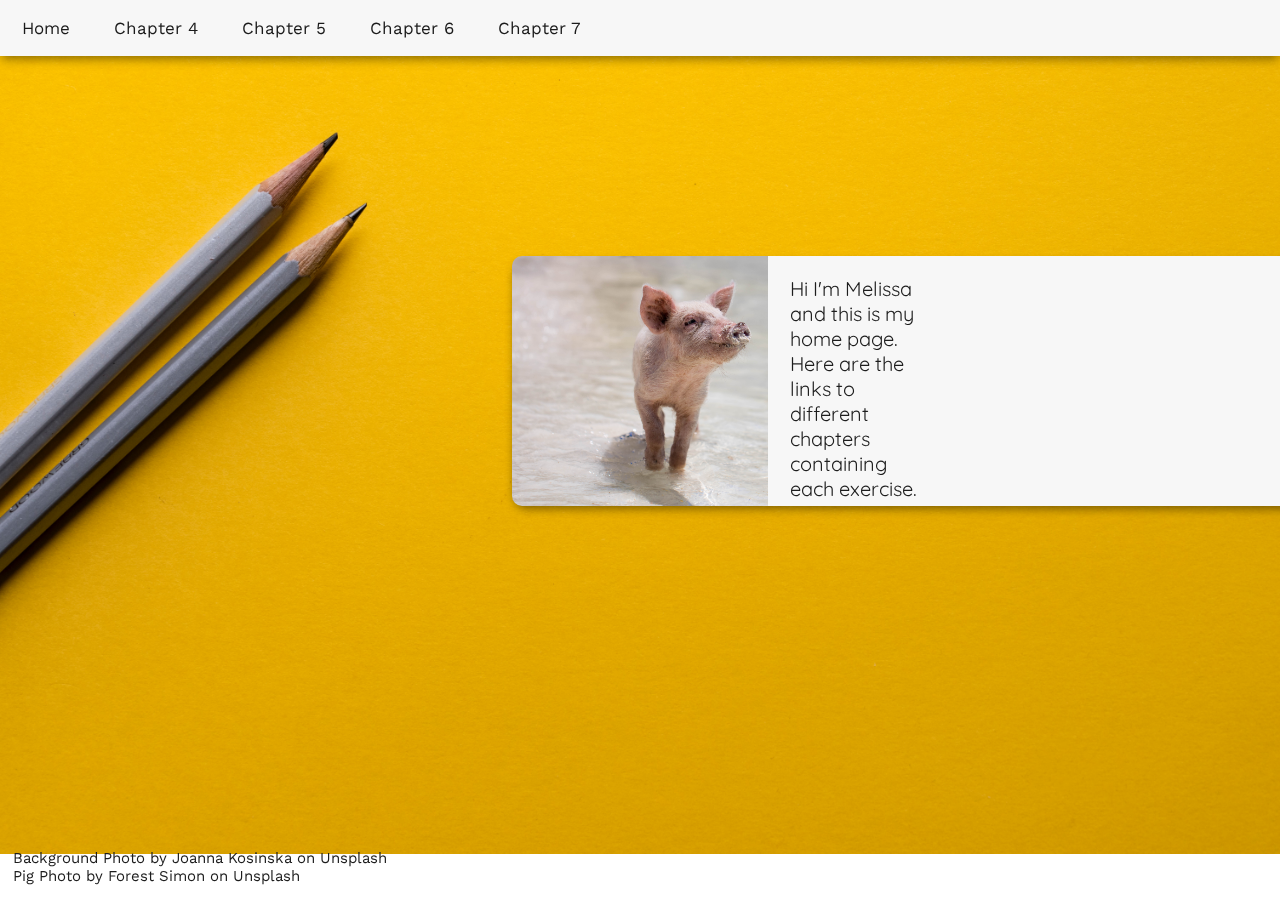
<file: index.html>
<!doctype html>
<html>

    <head>

        <meta charset="UTF-8">
        <meta name="viewport" content="width=device-width, initial-scale=1">

        <link rel="stylesheet" href="styles.css">

        <link href="https://fonts.googleapis.com/css?family=Work+Sans&display=swap" rel="stylesheet">
        <link href="https://fonts.googleapis.com/css?family=Quicksand:300,500" rel="stylesheet">
        <link href="https://fonts.googleapis.com/css?family=Dosis&display=swap" rel="stylesheet">
        <link href="https://fonts.googleapis.com/css?family=Quicksand&display=swap" rel="stylesheet">

        <title>home</title>

    </head>

    <body>

        <ul>
            <li><a class="active"a href="index.html">Home</a></li>
            <li><a href="ch4/index.html">Chapter 4</a></li>
            <li><a href="ch5/index.html">Chapter 5</a></li>
            <li><a href="ch6/index.html">Chapter 6</a></li>
            <li><a href="ch7/index.html">Chapter 7</a></li>
        </ul>
        
        <div class="square2">
            <text1>
                <P>
                    Hi I'm Melissa and this is my home page. Here are the links to different chapters containing each exercise.
                </P>
            </text1>
        </div>

        </div>

        <div class="square">
            <img src="images/forest-simon-ZKbve9f7Mp4-unsplash.jpg" alt="Pig" class="image2">
        </div>

        <img src="images/joanna-kosinska-1_CMoFsPfso-unsplash.jpg" alt="Yellow" class="image1">

        <text2>
            <p>
                Background Photo by Joanna Kosinska on Unsplash <br>
                Pig Photo by Forest Simon on Unsplash
            </P>
        </text2>

    </body>

</html>
</file>
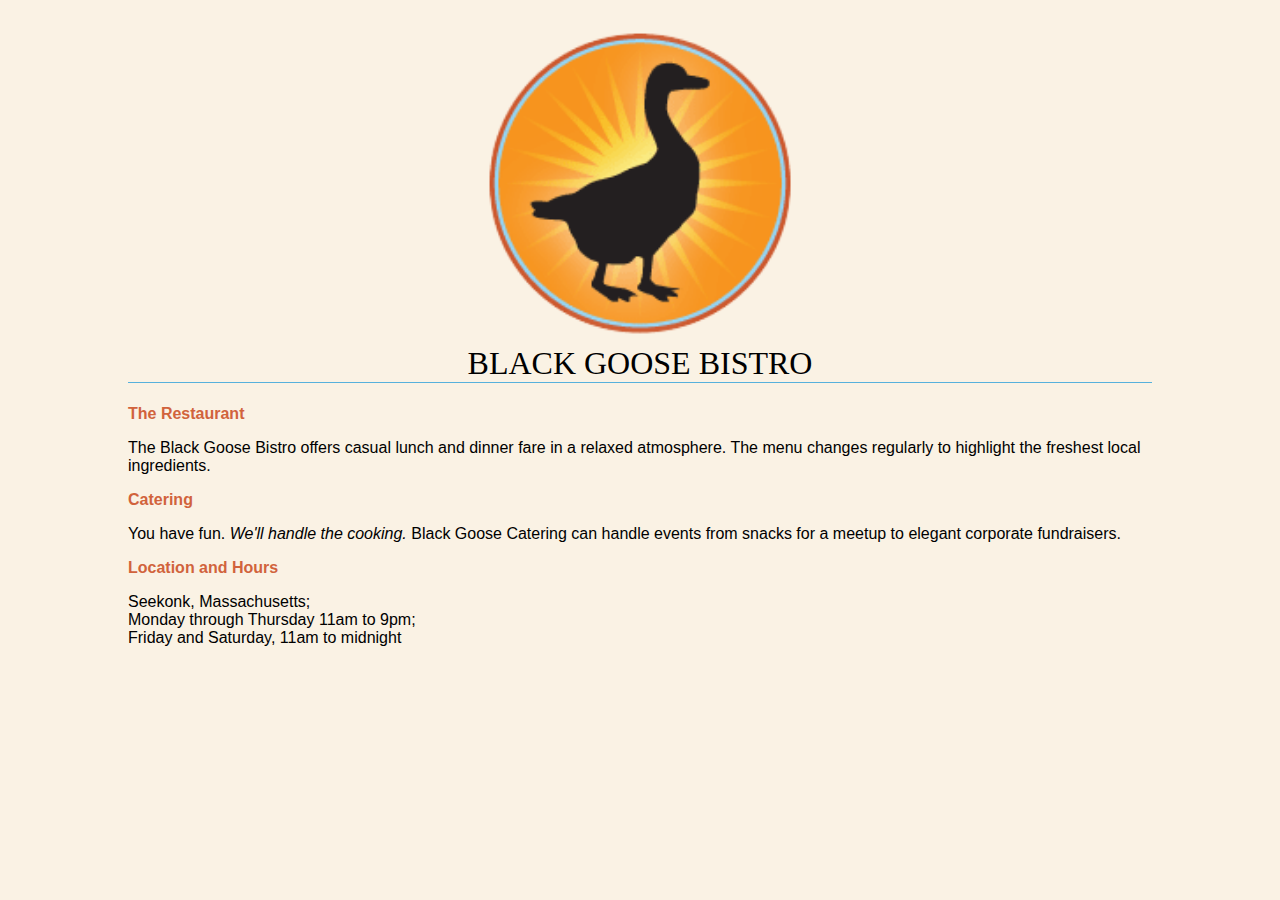
<file: ch4/index.html>
<!DOCTYPE html>
<html lang="en">
<head>
    <meta charset="UTF-8">
    <meta name="viewport" content="width=device-width, initial-scale=1.0">
    <meta http-equiv="X-UA-Compatible" content="ie=edge">
    <title>Black Goose Bistro</title>
</head>

<body>

        <h1><img src="blackgoose copy.png" alt="logo"><br>Black Goose Bistro</h1>
        
        <h2>The Restaurant</h2>
        <p>The Black Goose Bistro offers casual lunch and dinner fare in a relaxed atmosphere. The menu changes regularly to highlight the freshest local ingredients.</p>
        
        <h2>Catering</h2>
        <p>You have fun. <em>We'll handle the cooking.</em> Black Goose Catering can handle events from snacks for a meetup to elegant corporate fundraisers.</p>
        
        <h2>Location and Hours</h2>
        <p>Seekonk, Massachusetts;<br>
        Monday through Thursday 11am to 9pm; <br>Friday and Saturday, 11am to midnight</p>
        
</body>


<style>

        body {
          background-color: #faf2e4;
          margin: 0 10%;
          font-family: sans-serif;
          }
        
        h1 {
          text-align: center;
          font-family: serif;
          font-weight: normal;
          text-transform: uppercase;
          border-bottom: 1px solid #57b1dc;
          margin-top: 30px;
        }
        
        h2 {
          color: #d1633c;
          font-size: 1em;
        }
        
        img {
            width: 30%;
        }
</style>


</html>
</file>
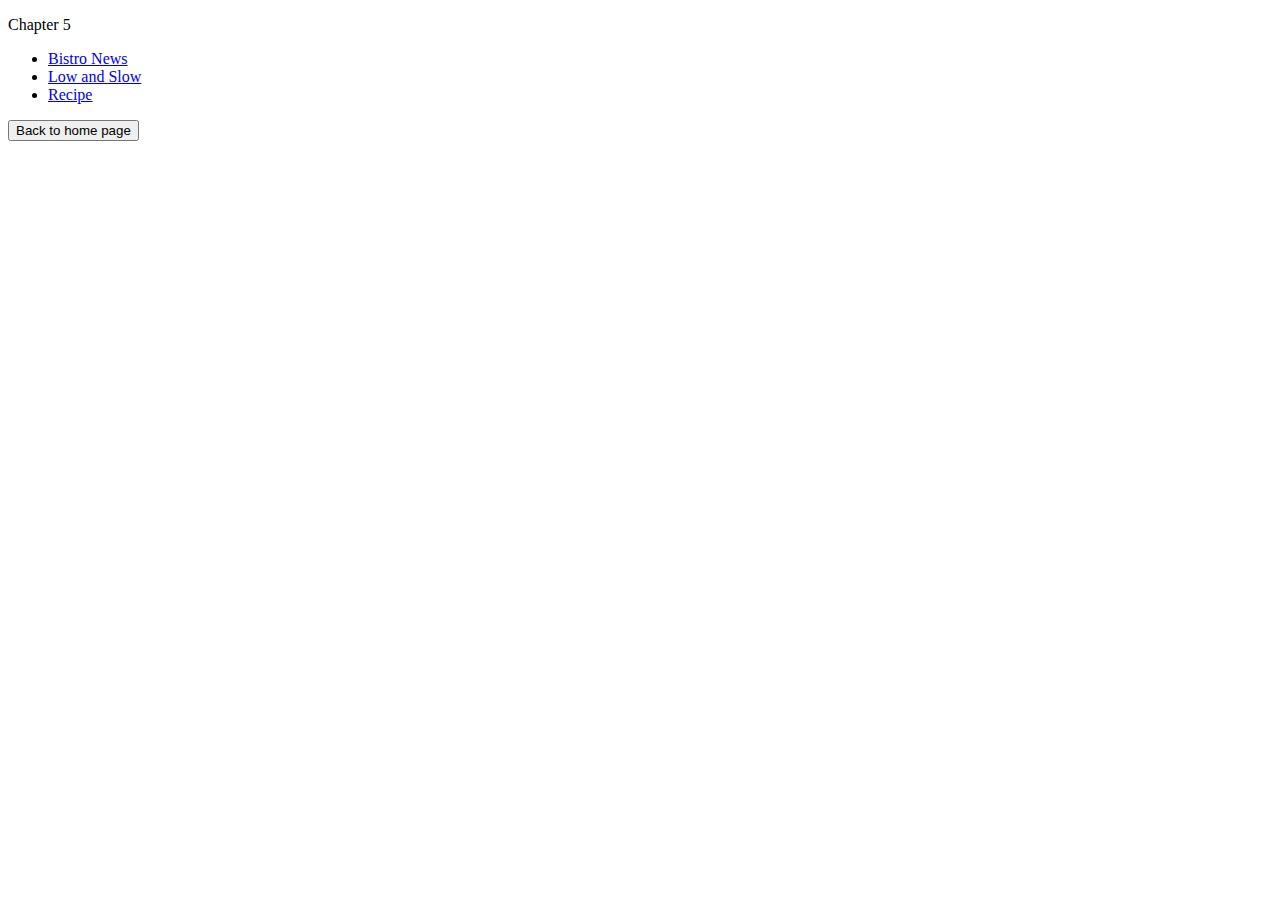
<file: ch5/index.html>
<!doctype html>
<html>

    <head>

        <meta charset="UTF-8">
        <meta name="viewport" content="width=device-width, initial-scale=1">

        <title>Chapter 5</title>

    </head> 

    <body>


        <p>Chapter 5</p>

        <ul>
            <li><a href="bistro_news.html">Bistro News</a></li>
            <li><a href="lowandslow.html">Low and Slow</a></li>
            <li><a href="recipe.html">Recipe</a></li>
        </ul>

        <button onclick="goBack()">Back to home page</button>
        <script>
            function goBack() {
                window.history.back();
                }
        </script>

    </body>

</html>
</file>
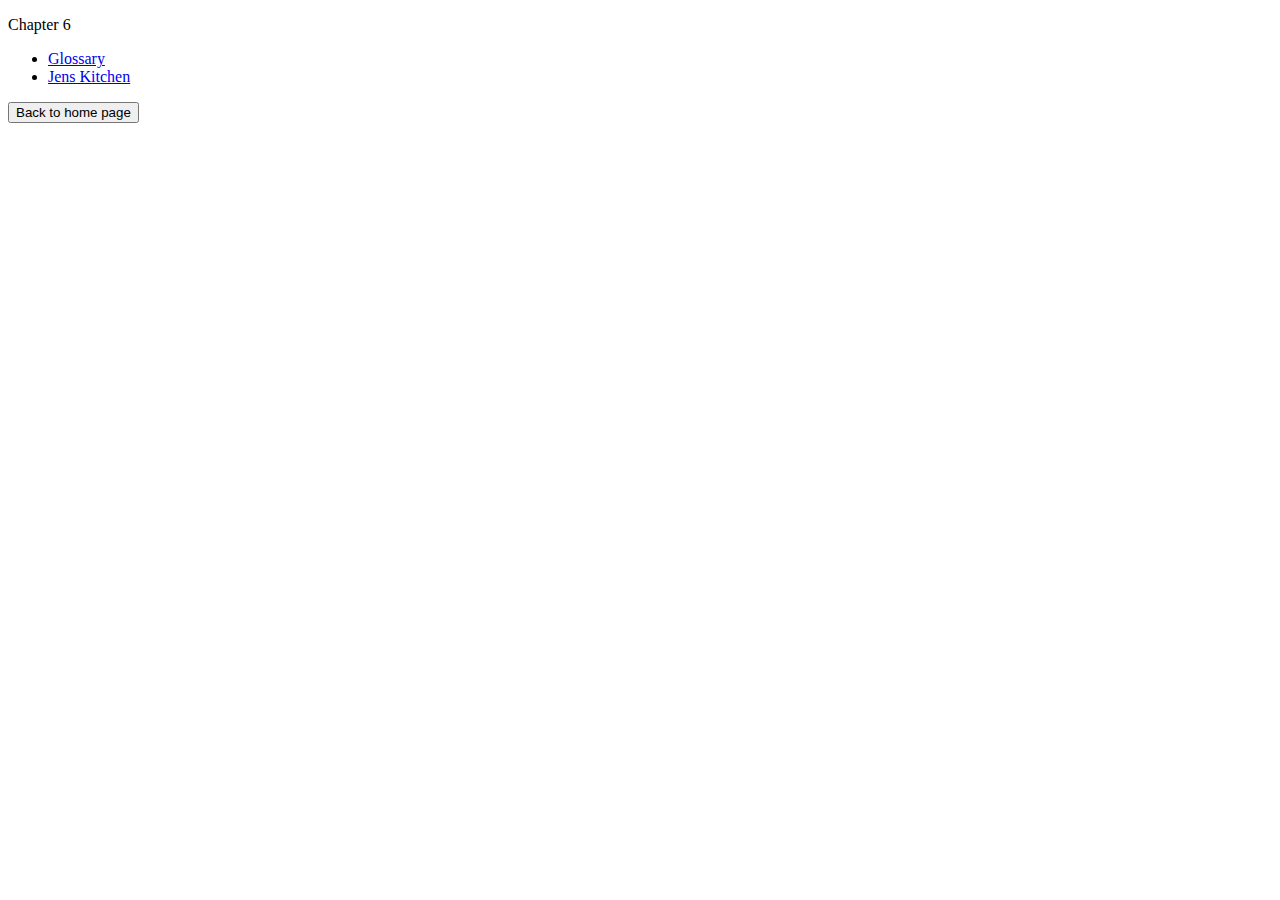
<file: ch6/index.html>
<!doctype html>
<html>

    <head>

        <meta charset="UTF-8">
        <meta name="viewport" content="width=device-width, initial-scale=1">

        <title>chapter5</title>

    </head>

    <body>


        <p>Chapter 6</p>

        <ul>
            <li><a href="glossarycopy.html">Glossary</a></li>
            <li><a href="jenskitchen/index.html">Jens Kitchen</a></li>
        </ul>

        <button onclick="goBack()">Back to home page</button>
        <script>
            function goBack() {
                window.history.back();
                }
        </script>

    </body>

</html>
</file>
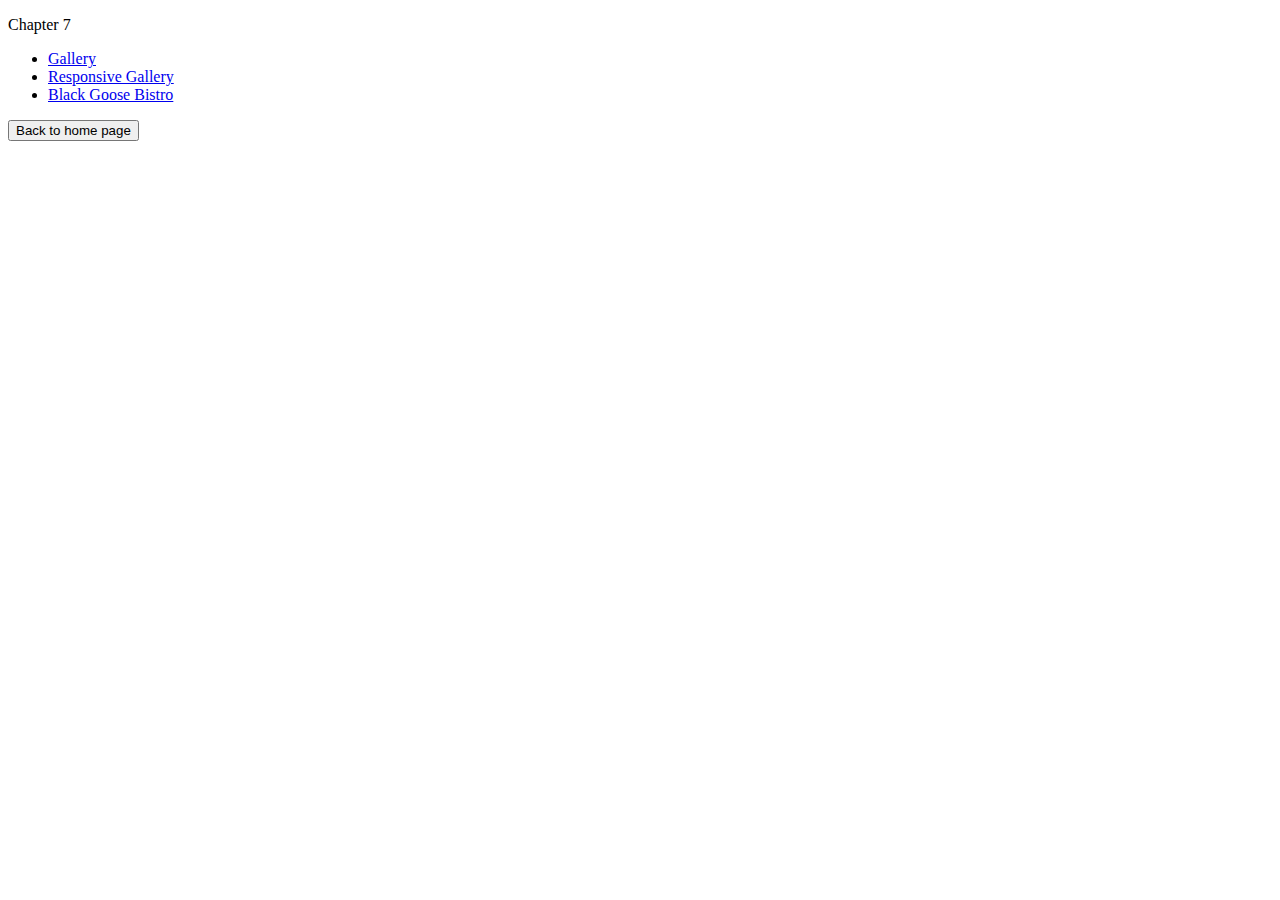
<file: ch7/index.html>
<!doctype html>
<html>

    <head>

        <meta charset="UTF-8">
        <meta name="viewport" content="width=device-width, initial-scale=1">

        <title>Chapter 7</title>

    </head>

    <body>


        <p>Chapter 7</p>

        <ul>
            <li><a href="gallery/index.html">Gallery</a></li>
            <li><a href="responsivegallerycopy/index.html">Responsive Gallery</a></li>
            <li><a href="svgcopy/blackgoosebistro.html">Black Goose Bistro</a></li>
        </ul>

        <button onclick="goBack()">Back to home page</button>
        <script>
            function goBack() {
                window.history.back();
                }
        </script>

    </body>

</html>
</file>
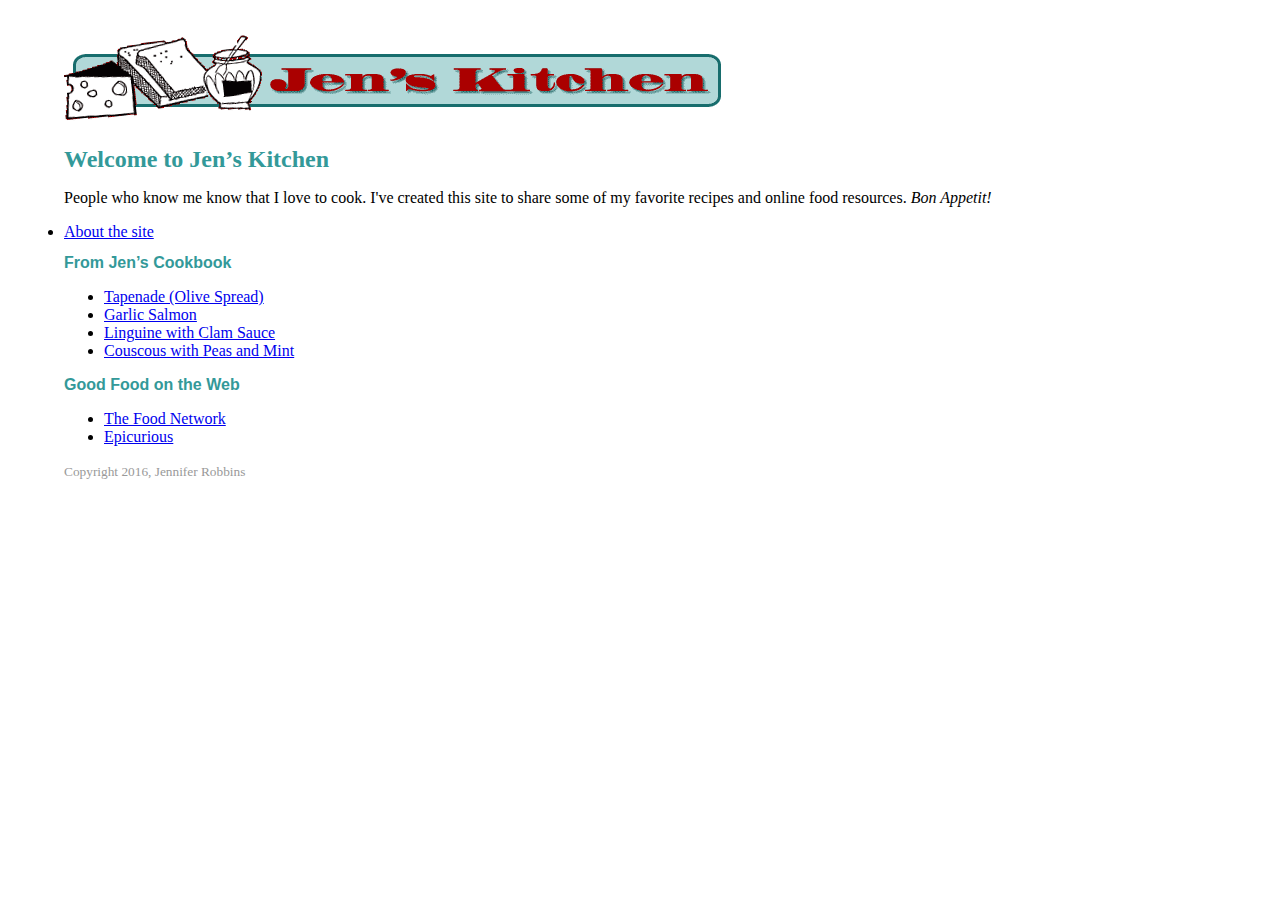
<file: ch6/jenskitchen/index.html>
<!DOCTYPE html>
<html>
<head>
<meta charset="utf-8">
<title>Jen's Kitchen</title>
<style>
body {
	margin: 2em 5%;
	font-family: Georgia, "Times New Roman", Times, serif;
}
h1, h2 {	
	color: #399;}
h1 {
	font-size: 1.5em;
}
h2 {
	font-family: Verdana, Geneva, sans-serif;
	font-size: 1em;
}
small {
	color: #999;
}
</style>

</head>

<body>
<img src="images/jenskitchen.gif" alt="Jen's Kitchen banner" width="660" height="94">

<h1>Welcome to Jen&rsquo;s Kitchen</h1>

<p>People who know me know that I love to cook. I've created this site to share some of my favorite recipes and online food resources. <i>Bon Appetit!</i> </p>

<li><a href="about.html">About the site</a></li>

<h2>From Jen&rsquo;s Cookbook</h2>
<ul>
  <li><a href="recipes/tapenade.html">Tapenade (Olive Spread)</a></li>
  <li><a href="recipes/salmon.html">Garlic Salmon</a></li>
  <li><a href="recipes/pasta/linguine.html">Linguine with Clam Sauce</a></li>
  <li><a href="recipes/pasta/couscous.html">Couscous with Peas and Mint</a></li>
</ul>

<h2>Good Food on the Web</h2>
<ul>
  <li><a href="http://www.foodnetwork.com">The Food Network</a></li>
  <li><a href="http://www.epicurious.com">Epicurious</a></li>
</ul>

<p><small>Copyright 2016, Jennifer Robbins</small></p>

</body>
</html>
</file>
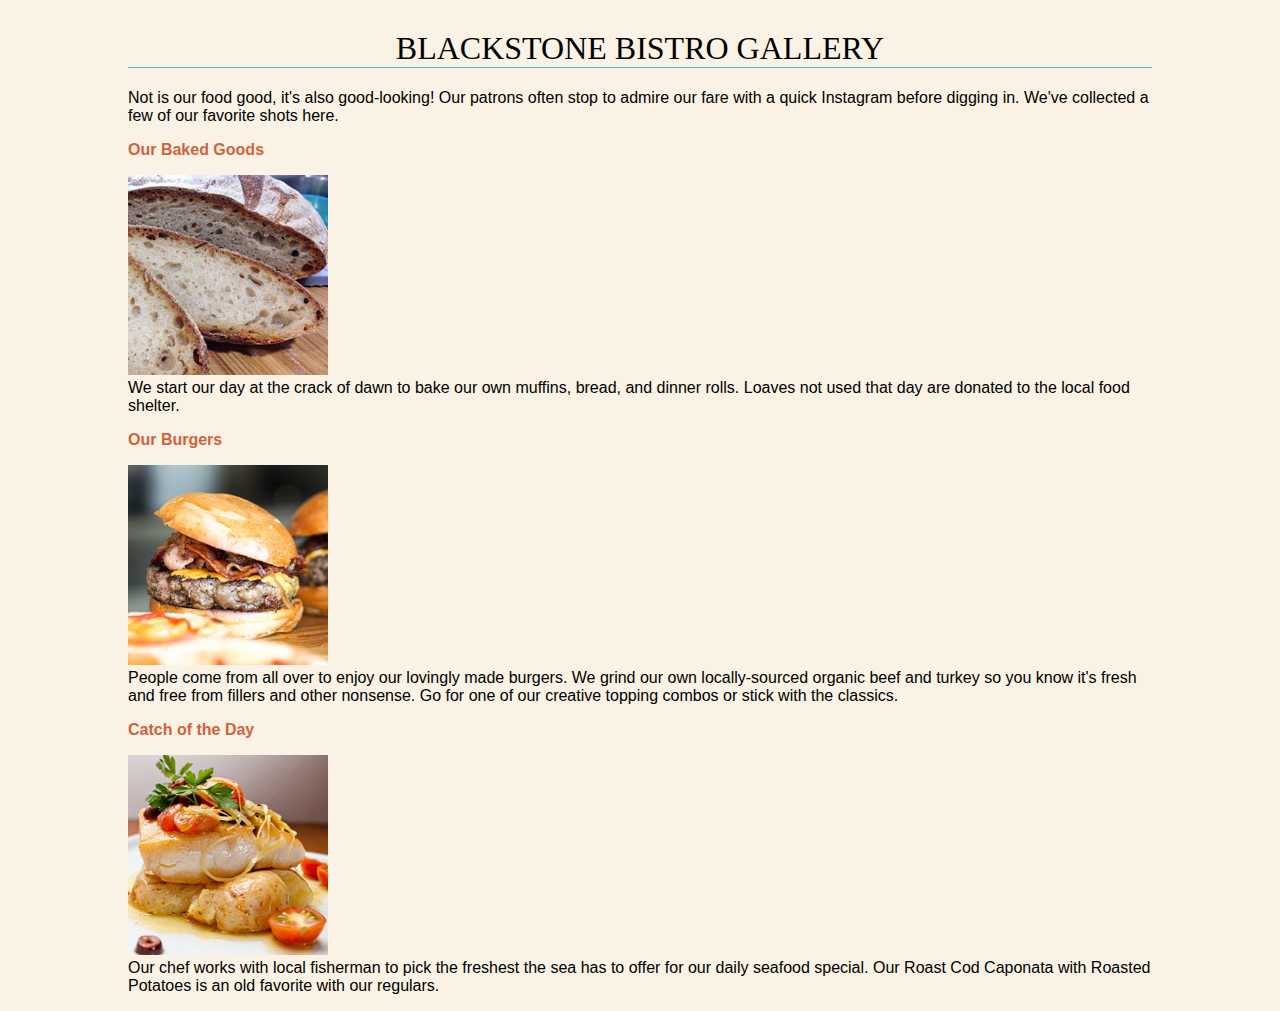
<file: ch7/gallery/index.html>
<!doctype html>
<html>
<head>
<meta charset="UTF-8">
<title>Black Goose Bistro Gallery</title>
<style>
body {
  background-color: #faf2e4;
  margin: 0 10%;
  font-family: sans-serif;
  }

h1 {
  text-align: center;
  font-family: serif;
  font-weight: normal;
  text-transform: uppercase;
  border-bottom: 1px solid #57b1dc;
  margin-top: 30px;
}

h2 {
  color: #d1633c;
  font-size: 1em;
}

</style>

</head>

<body>


    <h1>Blackstone Bistro Gallery</h1>
    <p>Not is our food good, it's also good-looking! Our patrons often stop to admire our fare with a quick Instagram before digging in. We've collected a few of our favorite shots here.</p>
    
    <h2>Our Baked Goods</h2>
    <p><a href="bread.html"><img src="thumbnails/bread-200.jpg" alt="close-up of sliced rustic bread" width="200" height="200"></a><br>
    We start our day at the crack of dawn to bake our own muffins, bread, and dinner rolls. Loaves not used that day are donated to the local food shelter. </p>
    
    <h2>Our Burgers</h2>
    <p><a href="burgers.html"><img src="thumbnails/burgers-200.jpg" alt="juicy burgers on a cutting board" width="200" height="200"></a><br>
    People come from all over to enjoy our lovingly made burgers. We grind our own locally-sourced organic beef and turkey so you know it's fresh and free from fillers and other nonsense. Go for one of our creative topping combos or stick with the classics. </p>
    
    <h2>Catch of the Day</h2>
    <p><a href="fish.html"><img src="thumbnails/fish-200.jpg" alt="baked fish with potatoes and cherry tomatoes" width="200" height="200"></a><br>
    Our chef works with local fisherman to pick the freshest the sea has to offer for our daily seafood special. Our Roast Cod Caponata with Roasted Potatoes is an old favorite with our regulars.</p>
    


</body>
</html>
</file>
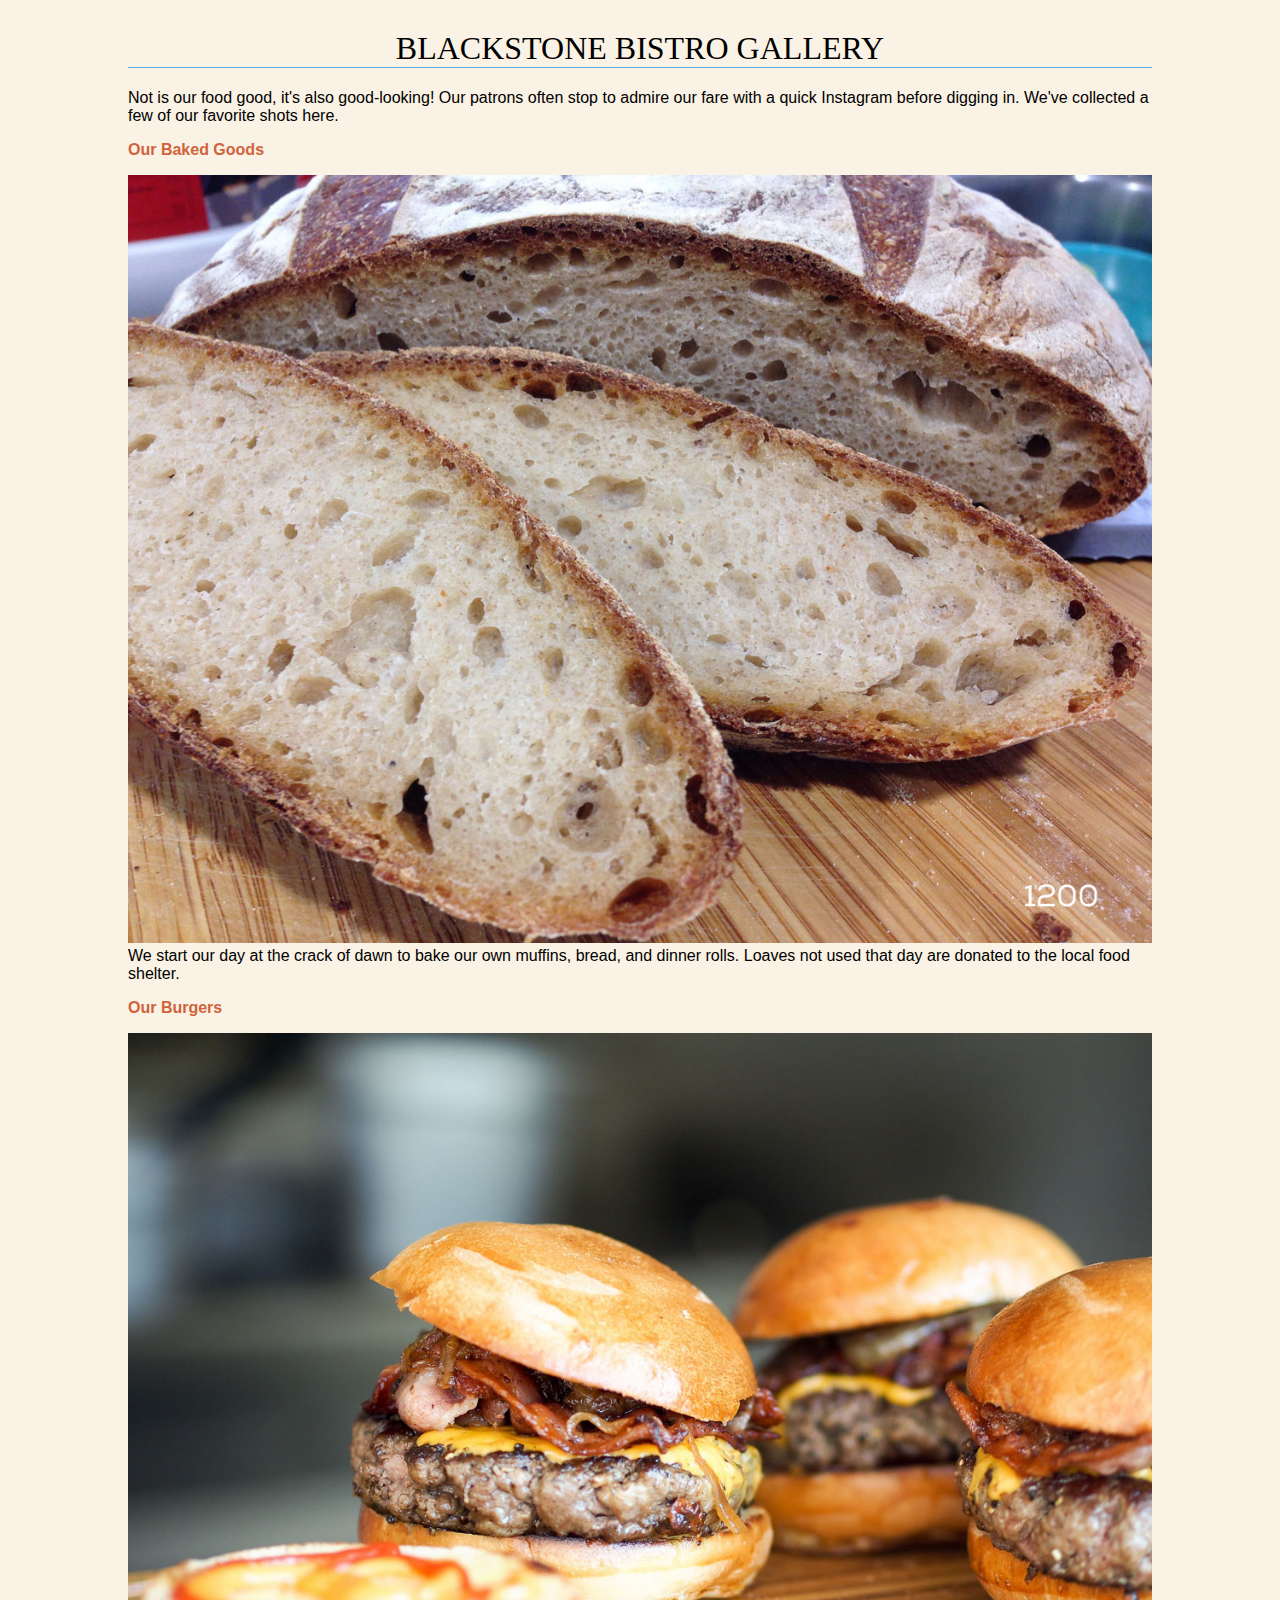
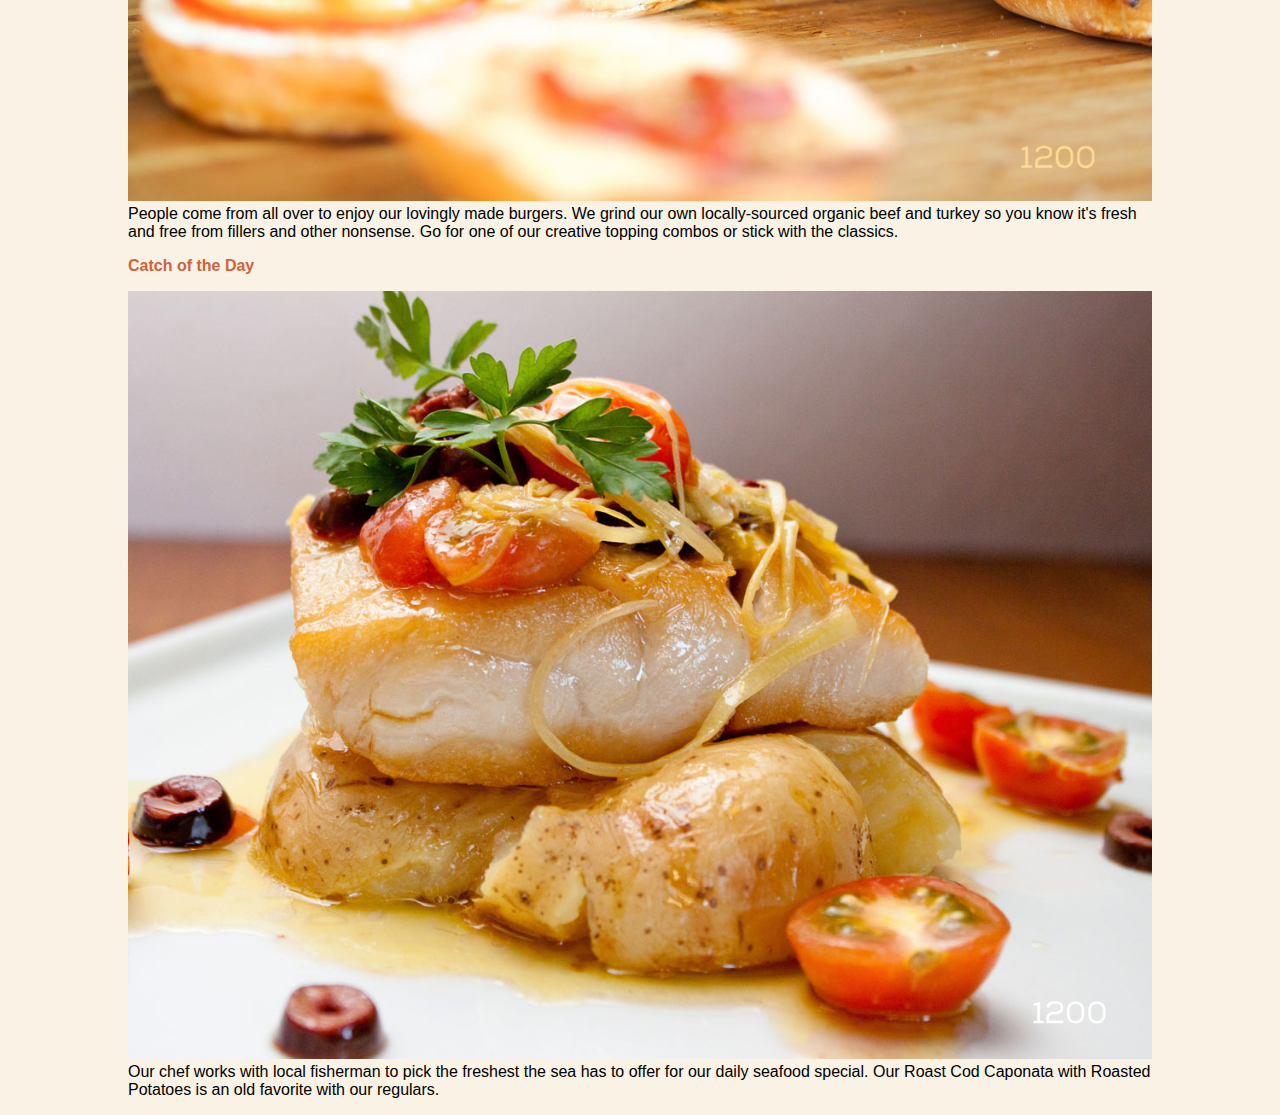
<file: ch7/responsivegallerycopy/index.html>
<!doctype html>
<html>
<head>
<meta charset="UTF-8">
<title>Blackstone Bistro Gallery</title>
<meta name="viewport" content="width=device-width, initial-scale=1">
<style>

body {
  background-color: #faf2e4;
  margin: 0 10%;
  font-family: sans-serif;
  }

h1 {
  text-align: center;
  font-family: serif;
  font-weight: normal;
  text-transform: uppercase;
  border-bottom: 1px solid #57b1dc;
  margin-top: 30px;
}

h2 {
  color: #d1633c;
  font-size: 1em;
}
img {
	max-width: 100%;
}
</style>

</head>

<body>


    <h1>Blackstone Bistro Gallery</h1>
    <p>Not is our food good, it's also good-looking! Our patrons often stop to admire our fare with a quick Instagram before digging in. We've collected a few of our favorite shots here.</p>
    
    <h2>Our Baked Goods</h2>
    <p>
    <picture>
      <source media="(min-width: 480px)" srcset="images/bread-800.jpg 800w, images/bread-1200.jpg 1200w" sizes="80vw">
      <img src="images/bread-400.jpg" alt="close-up of sliced rustic bread">
    </picture>
    <br>We start our day at the crack of dawn to bake our own muffins, bread, and dinner rolls. Loaves not used that day are donated to the local food shelter. </p>
    
    <h2>Our Burgers</h2>
    <p>
    <picture>
      <source media="(min-width: 480px)" srcset="images/burgers-800.jpg 800w, images/burgers-1200.jpg 1200w" sizes="80vw">
      <img src="images/burgers-400.jpg" alt="juicy burgers on a cutting board">
    </picture><br>
    People come from all over to enjoy our lovingly made burgers. We grind our own locally-sourced organic beef and turkey so you know it's fresh and free from fillers and other nonsense. Go for one of our creative topping combos or stick with the classics. </p>
    
    <h2>Catch of the Day</h2>
    <p>
    <picture>
      <source media="(min-width: 480px)" srcset="images/fish-800.jpg 800w, images/fish-1200.jpg 1200w" sizes="80vw">
      <img src="images/fish-400.jpg" alt="baked fish with potatoes and cherry tomatoes">
    </picture><br>
    Our chef works with local fisherman to pick the freshest the sea has to offer for our daily seafood special. Our Roast Cod Caponata with Roasted Potatoes is an old favorite with our regulars.</p>
    


</body>
</html>
</file>
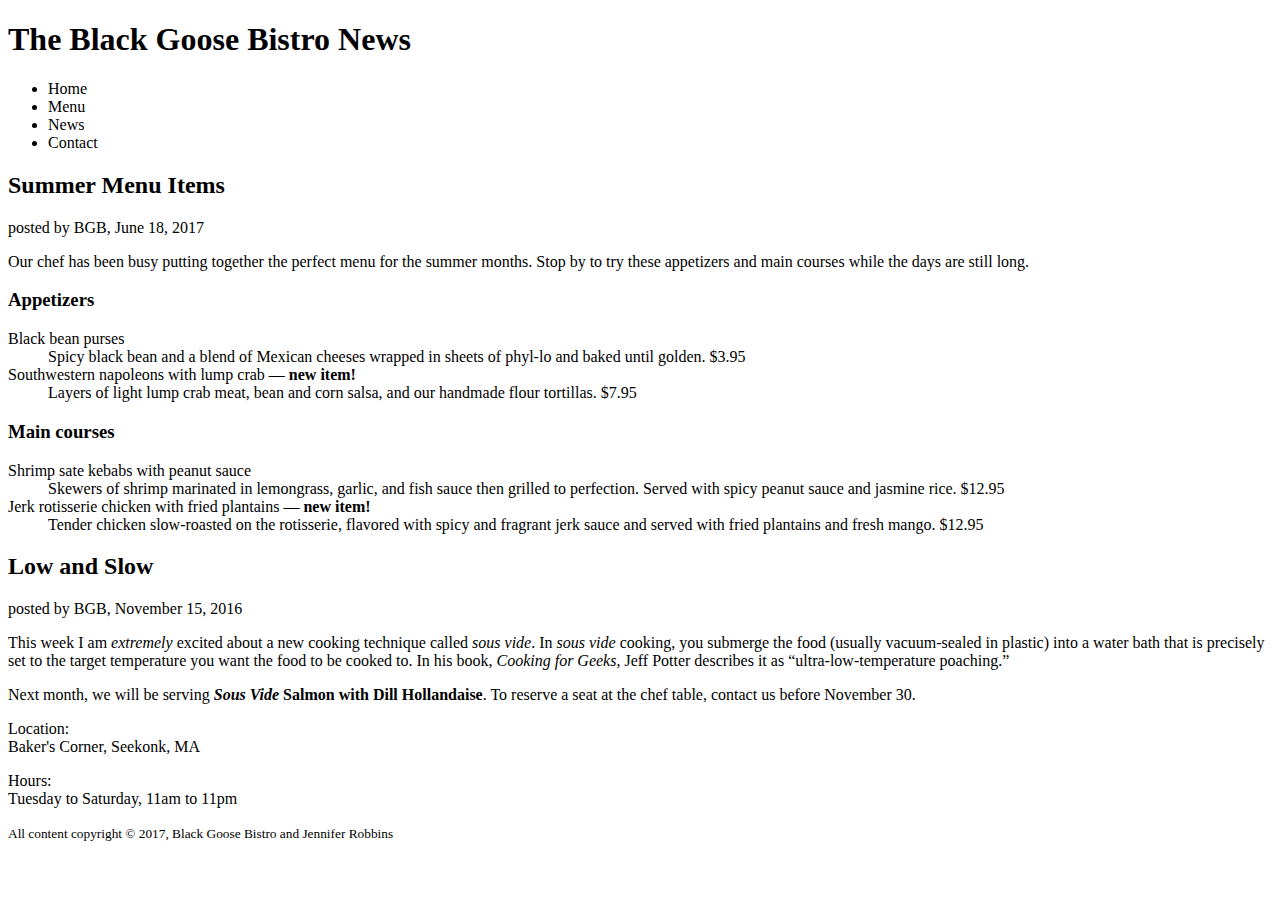
<file: ch5/bistro_news.html>
<!DOCTYPE html>
<html>

<head>
  <title>The Black Goose Bistro News</title>
  <meta charset="utf-8">
</head>

<body>

<header>
<h1>The Black Goose Bistro News</h1>
<nav>
  <ul>
    <li>Home</li>
    <li>Menu</li>
    <li>News</li>
    <li>Contact</li>
  </ul>
</nav>
</header>

<article>
  <header>
    <h2>Summer Menu Items</h2>
    <p><time datetime="2016-06-18">posted by BGB, June 18, 2017</time></p>
  </header>
<p>Our chef has been busy putting together the perfect menu for the summer months. Stop by to try these appetizers and main courses while the days are still long.</p>

  <section id="appetizers">
    <h3>Appetizers</h3>
    <dl>
      <dt>Black bean purses</dt>
      <dd>Spicy black bean and a blend of Mexican cheeses wrapped in sheets of phyl-lo and baked until golden. <span class="price">$3.95</span></dd>

      <dt class="newitem">Southwestern napoleons with lump crab &#8212; <strong>new item!</strong></dt>
      <dd>Layers of light lump crab meat, bean and corn salsa, and our handmade flour tortillas. <span class="price">$7.95</span></dd>
    </dl>
  </section>

  <section id="maincourses">
    <h3>Main courses</h3>
    <dl>
      <dt>Shrimp sate kebabs with peanut sauce</dt>
      <dd>Skewers of shrimp marinated in lemongrass, garlic, and fish sauce then grilled to perfection. Served with spicy peanut sauce and jasmine rice. <span class="price">$12.95</span></dd>

      <dt class="newitem">Jerk rotisserie chicken with fried plantains &#8212; <strong>new item!</strong></dt>
      <dd>Tender chicken slow-roasted on the rotisserie, flavored with spicy and fragrant jerk sauce and served with fried plantains and fresh mango. <span class="price">$12.95</span></dd>
    </dl>
  </section>
</article>


<article>
  <header>
    <h2>Low and Slow</h2>
    <p>posted by BGB, <time datetime="2016-11-15">November 15, 2016</time></p>
  </header>
  <p>This week I am <em>extremely</em> excited about a new cooking technique called <dfn><i>sous vide</i></dfn>. In <i>sous vide</i> cooking, you submerge the food (usually vacuum-sealed in plastic) into a water bath that is precisely set to the target temperature you want the food to be cooked to. In his book, <cite>Cooking for Geeks</cite>, Jeff Potter describes it as <q>ultra-low-temperature poaching.</q></p>

  <p>Next month, we will be serving <b><i>Sous Vide</i> Salmon with Dill Hollandaise</b>. To reserve a seat at the chef table, contact us before <time datetime="2016-11-30">November 30</time>.</p>
</article>

<footer>
<div id="about">
  <p>Location:<br>Baker's Corner, Seekonk, MA</p>
  <p>Hours:<br>Tuesday to Saturday, <time datetime="11:00">11am</time> to <time datetime="23:00">11pm</time></p>
</div>

  <p><small>All content copyright &copy; 2017, Black Goose Bistro and Jennifer Robbins</small></p>
</footer>

</body>
</html>
</file>
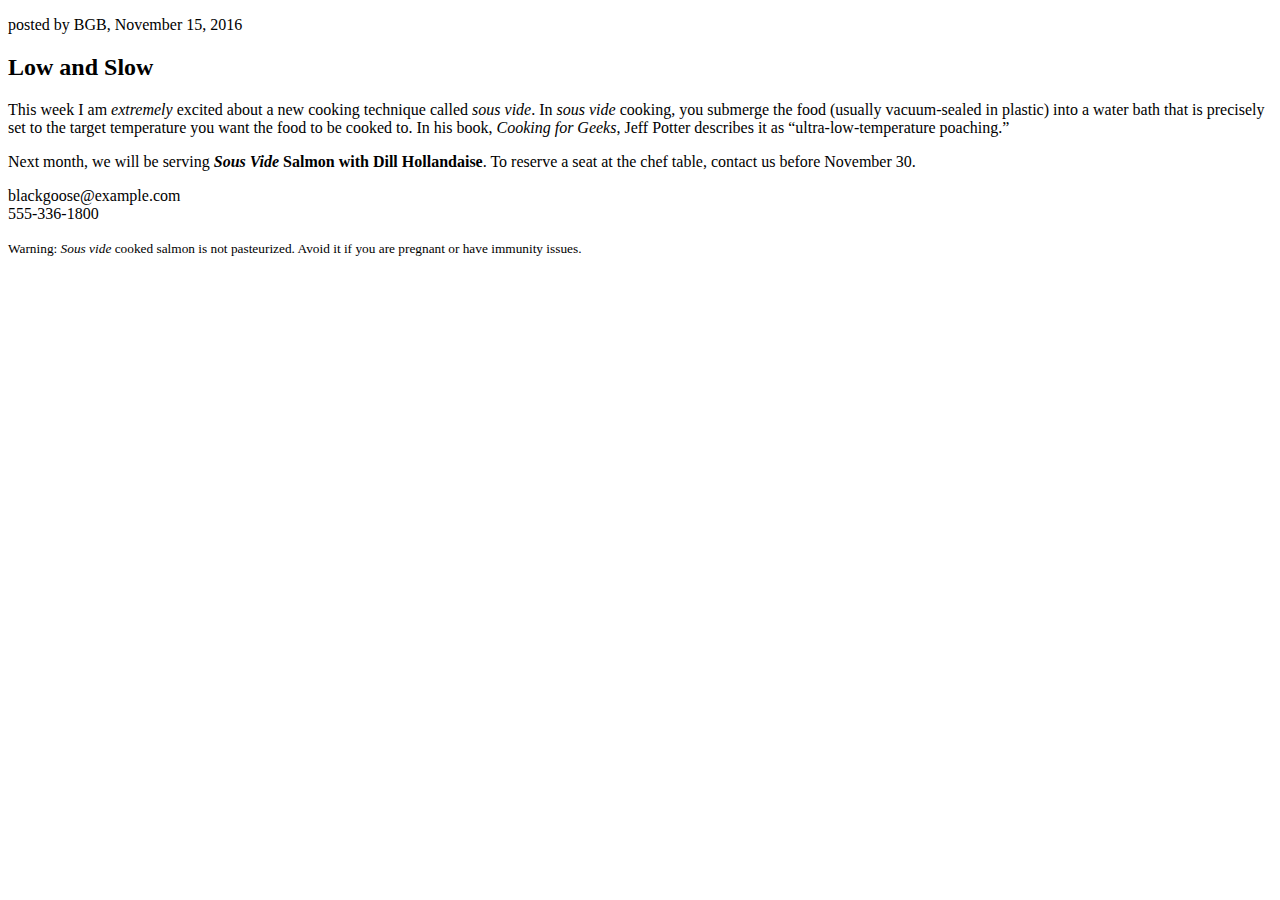
<file: ch5/lowandslow.html>
<!DOCTYPE html>
<html lang="en">
<head>
    <meta charset="UTF-8">
    <meta name="viewport" content="width=device-width, initial-scale=1.0">
    <meta http-equiv="X-UA-Compatible" content="ie=edge">
    <title>lowandslow</title>
</head>

<body>

<article>

        <header>
        <p>posted by BGB, <time datetime="2016-11-15">November 15, 2016</time></p>
        </header>
        
        <h2>Low and Slow</h2>
        <p>This week I am <em>extremely</em> excited about a new cooking technique called <dfn><i>sous vide</i></dfn>. In <i>sous vide</i> cooking, you submerge the food (usually vacuum-sealed in plastic) into a water bath that is precisely set to the target temperature you want the food to be cooked to. In his book, <cite>Cooking for Geeks</cite>, Jeff Potter describes it as <q>ultra-low-temperature poaching.</q></p>
        <p>Next month, we will be serving <b><i>Sous Vide</i> Salmon with Dill Hollandaise</b>. To reserve a seat at the chef table, contact us before <time datetime="2016-11-30">November 30</time>.</p>
        
        <p>blackgoose@example.com<br>
        555-336-1800</p>
        
        <p><small>Warning: <i>Sous vide</i> cooked salmon is not pasteurized. Avoid it if you are pregnant or have immunity issues.</small></p>
        </article>

</body>

</html>
</file>
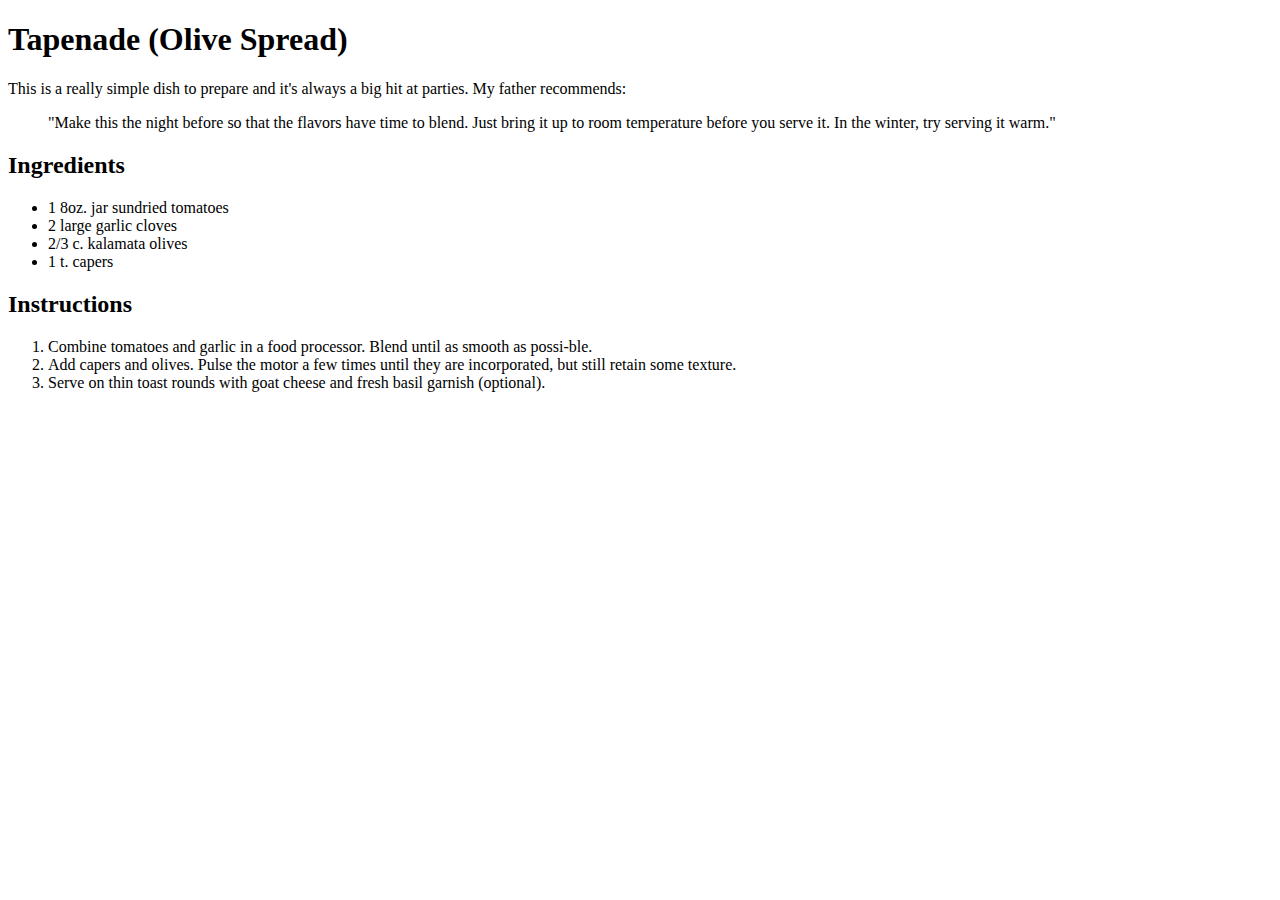
<file: ch5/recipe.html>
<!DOCTYPE html>
<html lang="en">
<head>
    <meta charset="UTF-8">
    <meta name="viewport" content="width=device-width, initial-scale=1.0">
    <meta http-equiv="X-UA-Compatible" content="ie=edge">
    <title>recipe</title>
</head>

<body>
    
        <h1>Tapenade (Olive Spread)</h1>

        <p>This is a really simple dish to prepare and it's always a big hit at parties. My father recommends:</p>
        
        <blockquote><p>"Make this the night before so that the flavors have time to blend. Just bring it up to room temperature before you serve it. In the winter, try serving it warm."</p></blockquote>
        
        <h2>Ingredients</h2>
        
        <ul>
        <li>1 8oz. jar sundried tomatoes</li>
        <li>2 large garlic cloves</li>
        <li>2/3 c. kalamata olives</li>
        <li>1 t. capers</li>
        </ul>
        
        <h2>Instructions</h2>
        
        <ol>
        <li>Combine tomatoes and garlic in a food processor. Blend until as smooth as possi-ble.</li>
        
        <li>Add capers and olives. Pulse the motor a few times until they are incorporated, but still retain some
        texture.</li>
        
        <li>Serve on thin toast rounds with goat cheese and fresh basil garnish (optional).</li>
        </ol>
</body>

</html>
</file>
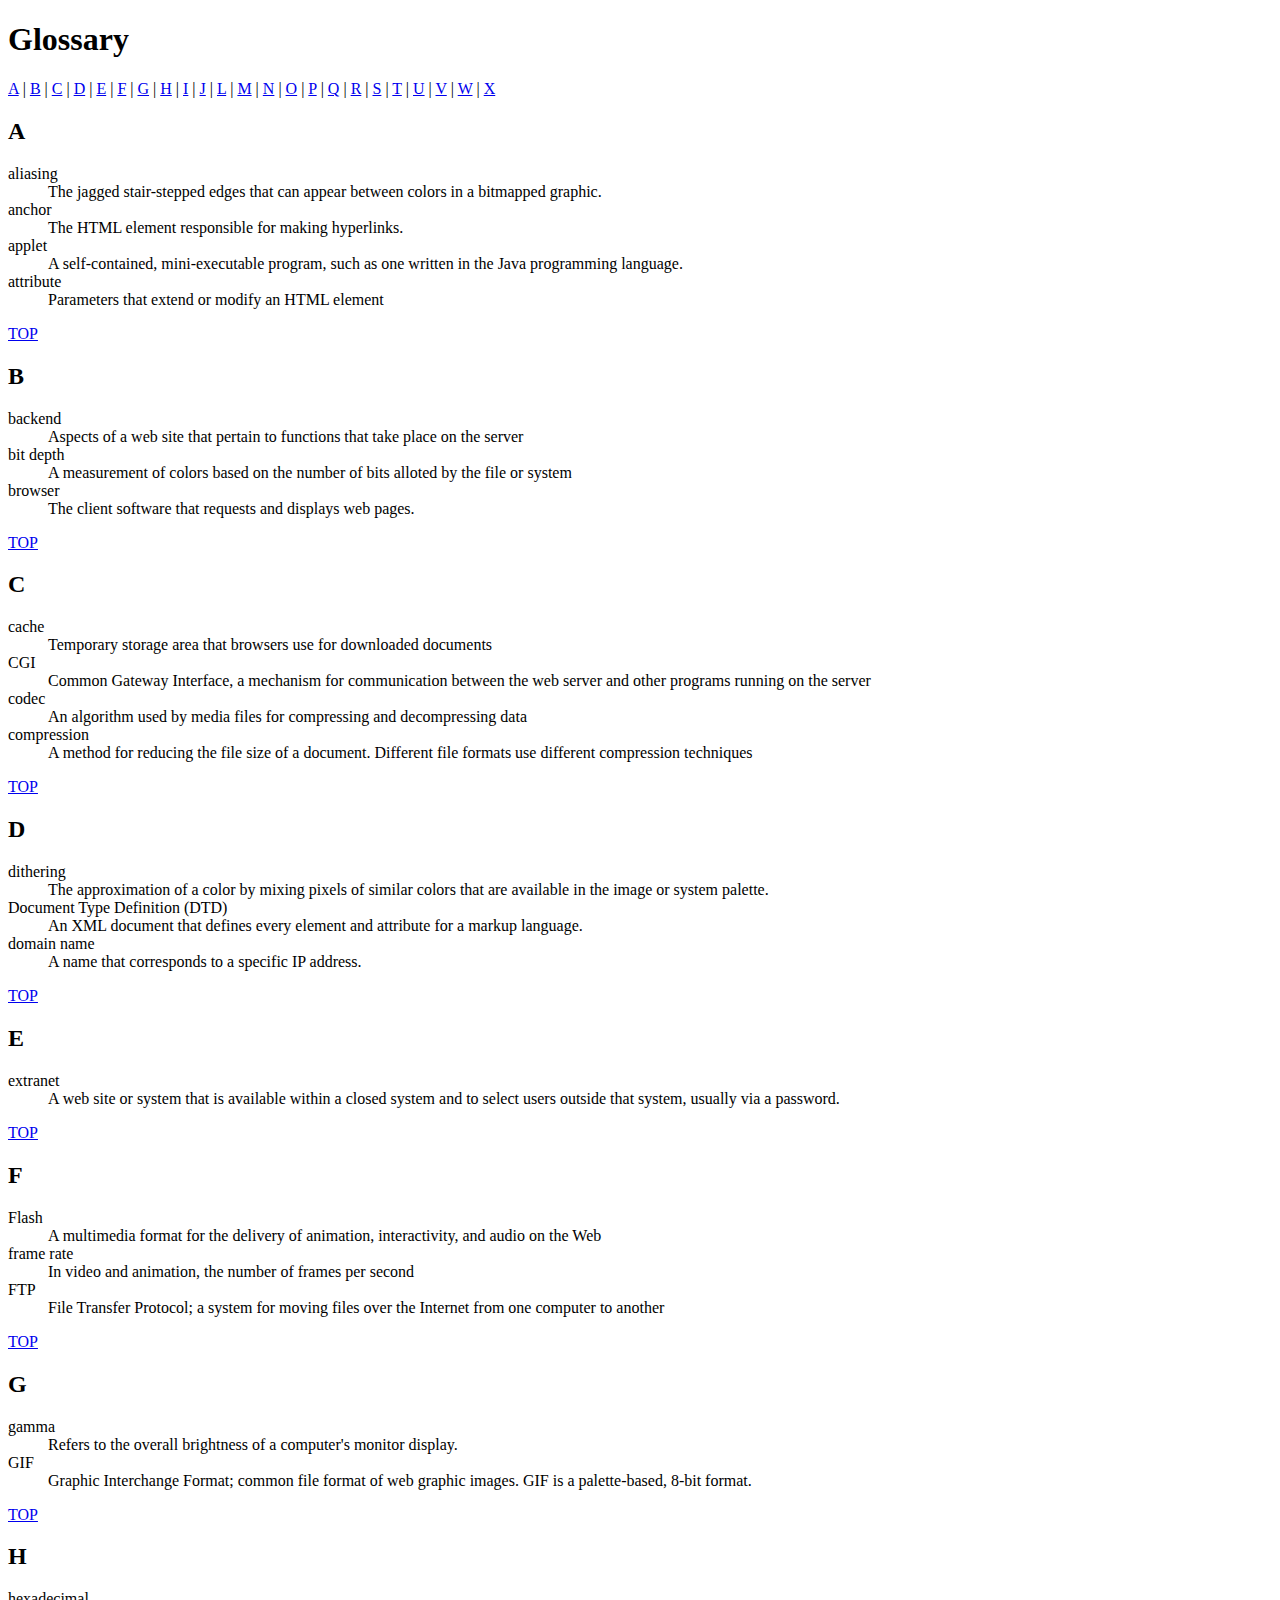
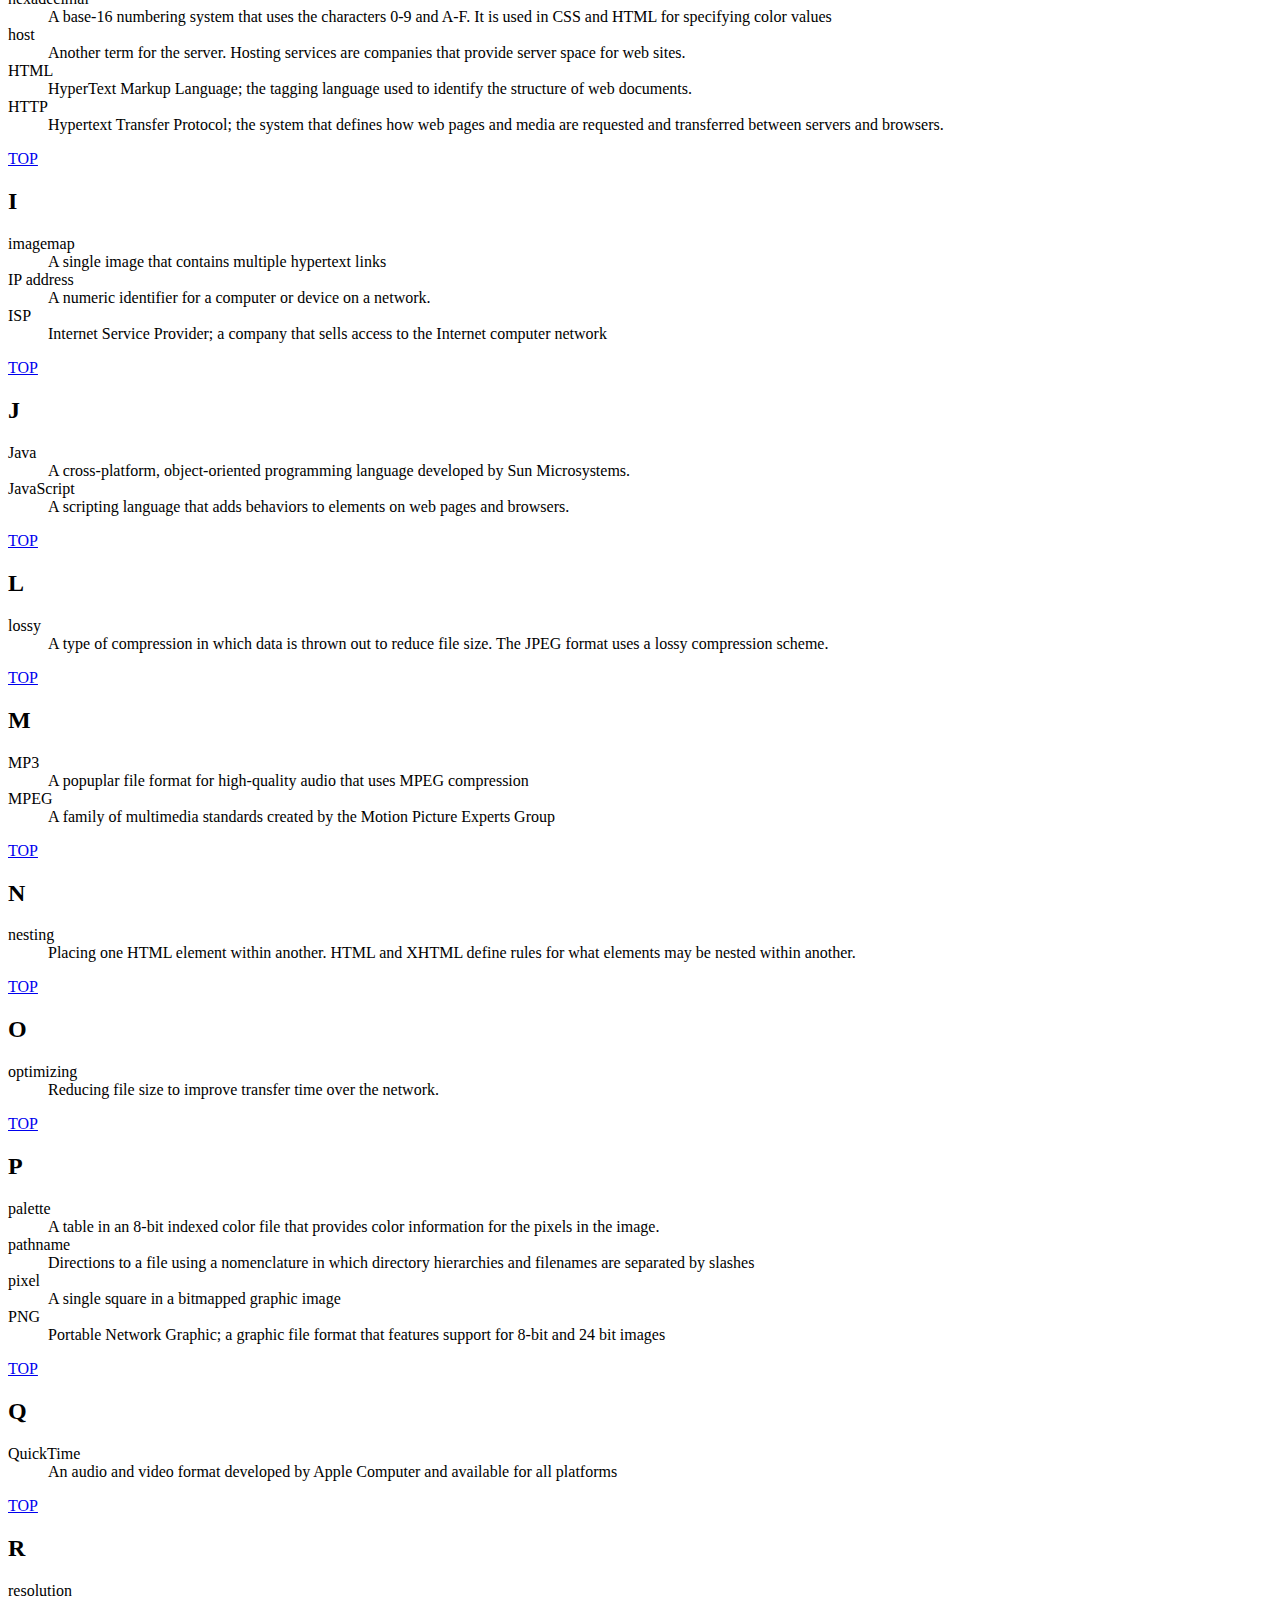
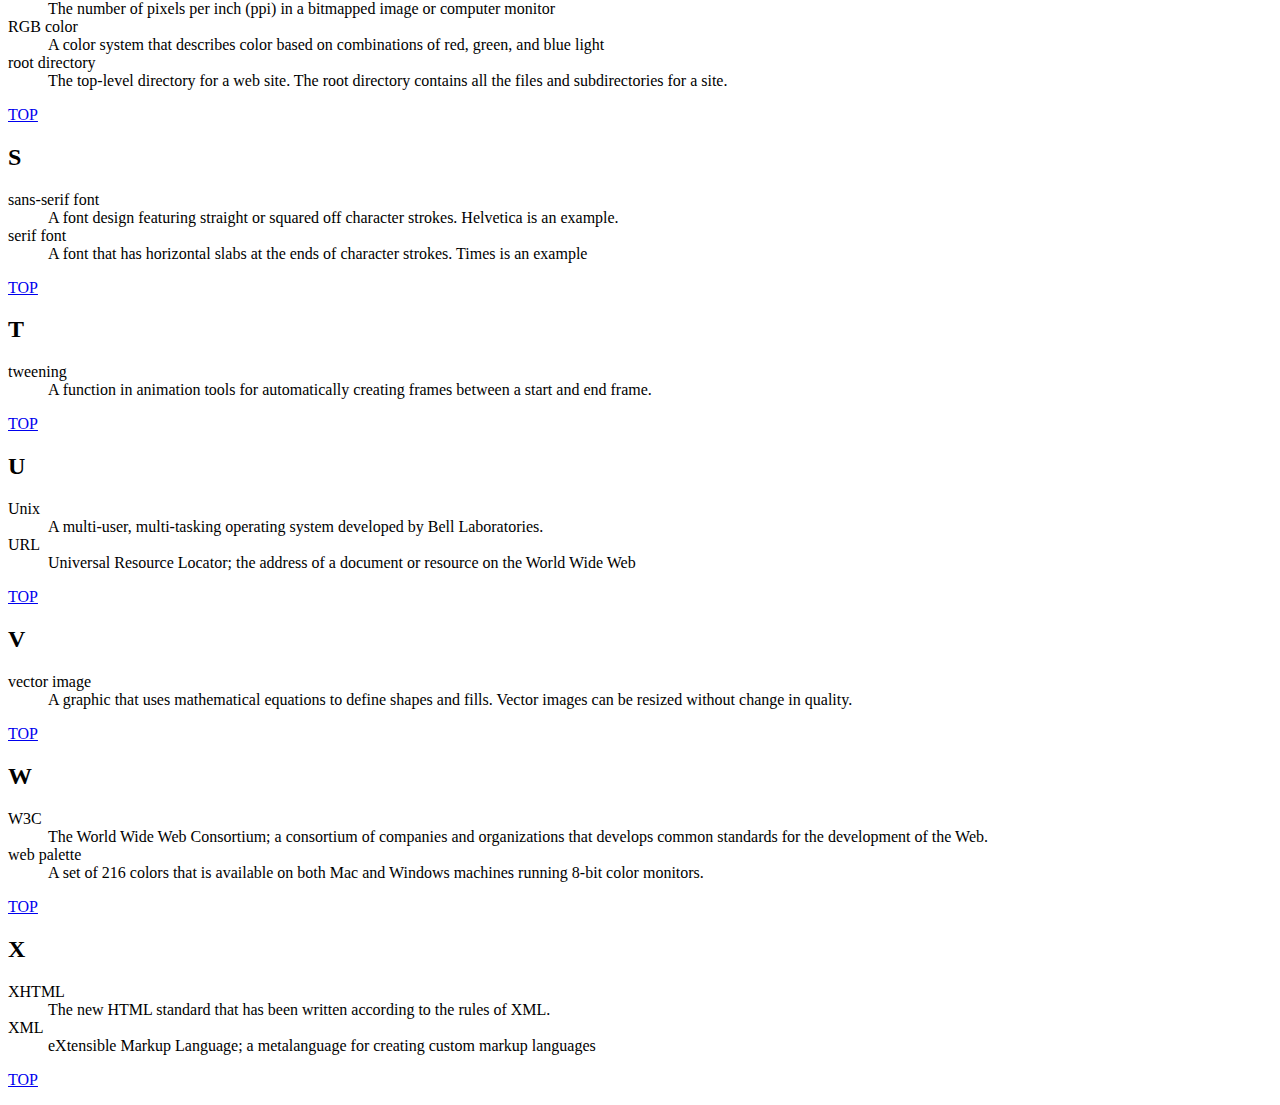
<file: ch6/glossarycopy.html>
<!DOCTYPE html>
<html>
<head>
<meta charset="utf-8">
<title>Glossary</title>
</head>
<body>

<h1 id="top">Glossary</h1>

<p>
<a href="#startA">A</a> 
| <a href="#startB">B</a>
| <a href="#startC">C</a>
| <a href="#startD">D</a> 
| <a href="#startE">E</a> 
| <a href="#startF">F</a> 
| <a href="#startG">G</a> 
| <a href="#startH">H</a> 
| <a href="#startI">I</a> 
| <a href="#startJ">J</a> 
| <a href="#startL">L</a> 
| <a href="#startM">M</a> 
| <a href="#startN">N</a> 
| <a href="#startO">O</a> 
| <a href="#startP">P</a> 
| <a href="#startQ">Q</a> 
| <a href="#startR">R</a> 
| <a href="#startS">S</a> 
| <a href="#startT">T</a> 
| <a href="#startU">U</a> 
| <a href="#startV">V</a> 
| <a href="#startW">W</a> 
| <a href="#startX">X</a>
</p>

<h2 id="startA">A</h2>

<dl>

<dt>aliasing</dt>
<dd>The jagged stair-stepped edges that can appear between colors in a bitmapped graphic.</dd>

<dt>anchor</dt>
<dd>The HTML element responsible for making hyperlinks.</dd>

<dt>applet</dt>
<dd>A self-contained, mini-executable program, such as one written in the Java programming language.</dd>

<dt>attribute</dt>
<dd>Parameters that extend or modify an HTML element</dd>

</dl>
<p><a href="#top">TOP</a></p>

<h2 id="startB">B</h2>

<dl>
<dt>backend</dt>
<dd>Aspects of a web site that pertain to functions that take place on the server</dd>

<dt>bit depth</dt>
<dd>A measurement of colors based on the number of bits alloted by the file or system</dd>

<dt>browser</dt>
<dd>The client software that requests and displays web pages.</dd>
</dl>
<p><a href="#top">TOP</a></p>

<h2 id="startC">C</h2>

<dl>
<dt>cache</dt>
<dd>Temporary storage area that browsers use for downloaded documents</dd>

<dt>CGI</dt>
<dd>Common Gateway Interface, a mechanism for communication between the web server and other programs running on the server</dd>

<dt>codec</dt>
<dd>An algorithm used by media files for compressing and decompressing data</dd>

<dt>compression</dt>
<dd>A method for reducing the file size of a document. Different file formats use different compression techniques</dd>
</dl>
<p><a href="#top">TOP</a></p>


<h2 id="startD">D</h2>

<dl>
<dt>dithering</dt>
<dd>The approximation of a color by mixing pixels of similar colors that are available in the image or system palette.</dd>

<dt>Document Type Definition (DTD)</dt>
<dd>An XML document that defines every element and attribute for a markup language.</dd>

<dt>domain name</dt>
<dd>A name that corresponds to a specific IP address.</dd>
</dl>
<p><a href="#top">TOP</a></p>


<h2 id="startE">E</h2>

<dl>
<dt>extranet</dt>
<dd>A web site or system that is available within a closed system and to select users outside that system, usually via a password.</dd>
</dl>
<p><a href="#top">TOP</a></p>

<h2 id="startF">F</h2>

<dl>
<dt>Flash</dt>
<dd>A multimedia format for the delivery of animation, interactivity, and audio on the Web</dd>

<dt>frame rate</dt>
<dd>In video and animation, the number of frames per second</dd>

<dt>FTP</dt>
<dd>File Transfer Protocol; a system for moving files over the Internet from one computer to another </dd>

</dl>
<p><a href="#top">TOP</a></p>

<h2 id="startG">G</h2>

<dl>
<dt>gamma</dt>
<dd>Refers to the overall brightness of a computer's monitor display.</dd>

<dt>GIF</dt>
<dd>Graphic Interchange Format; common file format of web graphic images. GIF is a palette-based, 8-bit format.</dd>

</dl>
<p><a href="#top">TOP</a></p>

<h2 id="startH">H</h2>
<dl>
<dt>hexadecimal</dt>
<dd>A base-16 numbering system that uses the characters 0-9 and A-F. It is used in CSS and HTML for specifying color values</dd>

<dt>host</dt>
<dd>Another term for the server. Hosting services are companies that provide server space for web sites.</dd>

<dt>HTML</dt>
<dd>HyperText Markup Language; the tagging language used to identify the structure of web documents.</dd>

<dt>HTTP</dt>
<dd>Hypertext Transfer Protocol; the system that defines how web pages and media are requested and transferred between servers and browsers.</dd>
</dl>
<p><a href="#top">TOP</a></p>


<h2 id="startI">I</h2>

<dl>
<dt>imagemap</dt>
<dd>A single image that contains multiple hypertext links</dd>

<dt>IP address</dt>
<dd>A numeric identifier for a computer or device on a network.</dd>

<dt>ISP</dt>
<dd>Internet Service Provider; a company that sells access to the Internet computer network</dd>

</dl>
<p><a href="#top">TOP</a></p>

<h2 id="startJ">J</h2>

<dl>
<dt>Java</dt>
<dd>A cross-platform, object-oriented programming language developed by Sun Microsystems.</dd>

<dt>JavaScript</dt>
<dd>A scripting language that adds behaviors to elements on web pages and browsers.</dd>
</dl>

<p><a href="#top">TOP</a></p>

<h2 id="startL">L</h2>

<dl>
<dt>lossy</dt>
<dd>A type of compression in which data is thrown out to reduce file size. The JPEG format uses a lossy compression scheme.</dd>
</dl>

<p><a href="#top">TOP</a></p>

<h2 id="startM">M</h2>
<dl>
<dt>MP3</dt>
<dd>A popuplar file format for high-quality audio that uses MPEG compression</dd>

<dt>MPEG</dt>
<dd>A family of multimedia standards created by the Motion Picture Experts Group</dd>
</dl>
<p><a href="#top">TOP</a></p>


<h2 id="startN">N</h2>

<dl>
<dt>nesting</dt>
<dd>Placing one HTML element within another. HTML and XHTML define rules for what elements may be nested within another.</dd>
</dl>
<p><a href="#top">TOP</a></p>

<h2 id="startO">O</h2>
<dl>
<dt>optimizing</dt>
<dd>Reducing file size to improve transfer time over the network.</dd>
</dl>
<p><a href="#top">TOP</a></p>

<h2 id="startP">P</h2>
<dl>
<dt>palette</dt>
<dd>A table in an 8-bit indexed color file that provides color information for the pixels in the image.</dd>

<dt>pathname</dt>
<dd>Directions to a file using a nomenclature in which directory hierarchies and filenames are separated by slashes</dd>

<dt>pixel</dt>
<dd>A single square in a bitmapped graphic image</dd>

<dt>PNG</dt>
<dd>Portable Network Graphic; a graphic file format that features support for 8-bit and 24 bit images</dd>
</dl>
<p><a href="#top">TOP</a></p>

<h2 id="startQ">Q</h2>
<dl>
<dt>QuickTime</dt>
<dd>An audio and video format developed by Apple Computer and available for all platforms</dd>
</dl>
<p><a href="#top">TOP</a></p>

<h2 id="startR">R</h2>
<dl>
<dt>resolution</dt>
<dd>The number of pixels per inch (ppi) in a bitmapped image or computer monitor</dd>

<dt>RGB color</dt>
<dd>A color system that describes color based on combinations of red, green, and blue light</dd>

<dt>root directory</dt>
<dd>The top-level directory for a web site. The root directory contains all the files and subdirectories for a site.</dd>
</dl>
<p><a href="#top">TOP</a></p>

<h2 id="startS">S</h2>

<dl>
<dt>sans-serif font</dt>
<dd>A font design featuring straight or squared off character strokes. Helvetica is an example.</dd>

<dt>serif font</dt>
<dd>A font that has horizontal slabs at the ends of character strokes. Times is an example</dd>
</dl>
<p><a href="#top">TOP</a></p>

<h2 id="startT">T</h2>
<dl>
<dt>tweening</dt>
<dd>A function in animation tools for automatically creating frames between a start and end frame.</dd>
</dl>
<p><a href="#top">TOP</a></p>

<h2 id="startU">U</h2>
<dl>
<dt>Unix</dt>
<dd>A multi-user, multi-tasking operating system developed by Bell Laboratories.</dd>

<dt>URL</dt>
<dd>Universal Resource Locator; the address of a document or resource on the World Wide Web</dd>
</dl>
<p><a href="#top">TOP</a></p>

<h2 id="startV">V</h2>
<dl>
<dt>vector image</dt>
<dd>A graphic that uses mathematical equations to define shapes and fills. Vector images can be resized without change in quality.</dd>
</dl>

<p><a href="#top">TOP</a></p>

<h2 id="startW">W</h2>
<dl>
<dt>W3C</dt>
<dd>The World Wide Web Consortium; a consortium of companies and organizations that develops common standards for the development of the Web.</dd>

<dt>web palette</dt>
<dd>A set of 216 colors that is available on both Mac and Windows machines running 8-bit color monitors.</dd>

</dl>
<p><a href="#top">TOP</a></p>

<h2 id="startX">X</h2>
<dl>
<dt>XHTML</dt>
<dd>The new HTML standard that has been written according to the rules of XML.</dd>

<dt>XML</dt>
<dd>eXtensible Markup Language; a metalanguage for creating custom markup languages</dd>
</dl>

<p><a href="#top">TOP</a></p>

</body>
</html>
</file>
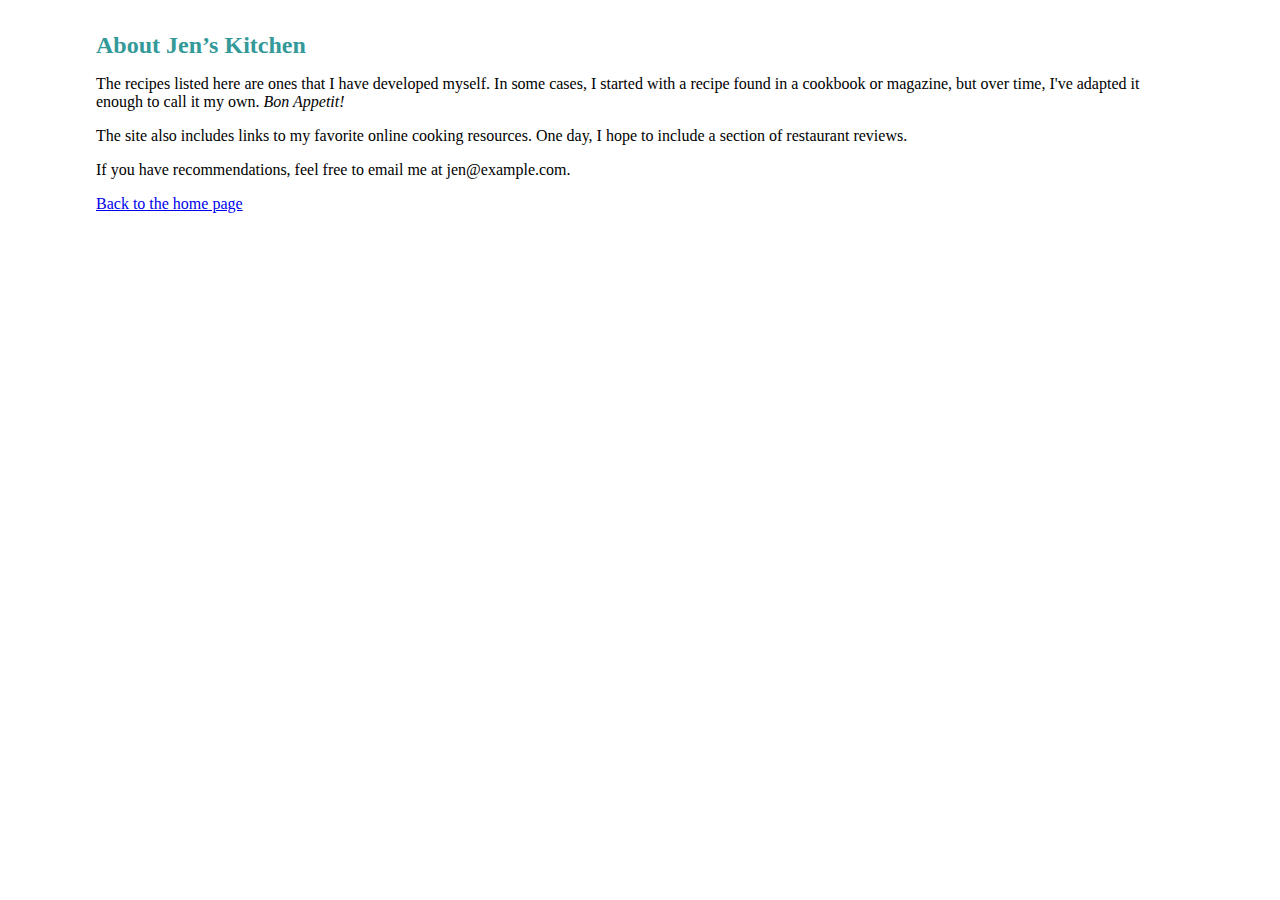
<file: ch6/jenskitchen/about.html>
<!DOCTYPE html><html><head><meta charset="utf-8"><title>About Jen's Kitchen</title><style>body {	margin: 2em 6em;	font-family: Georgia, "Times New Roman", Times, serif;}h1, h2 {		color: #399;}h1 {	font-size: 1.5em;}h2 {	font-family: Verdana, Geneva, sans-serif;	font-size: 1em;}small {	color: #999;}</style></head><body><h1>About Jen&rsquo;s Kitchen </h1><p>The recipes listed here are ones that I have developed myself. In some cases, I started with a recipe found in a cookbook or magazine, but over time, I've adapted it enough to call it my own. <i>Bon Appetit!</i></p><p>The site also includes links to my favorite online cooking resources. One day, I hope to include a section of restaurant reviews.</p><p>If you have recommendations, feel free to email me at jen@example.com.</p><p><a href="index.html">Back to the home page</a></p></body></html>
</file>
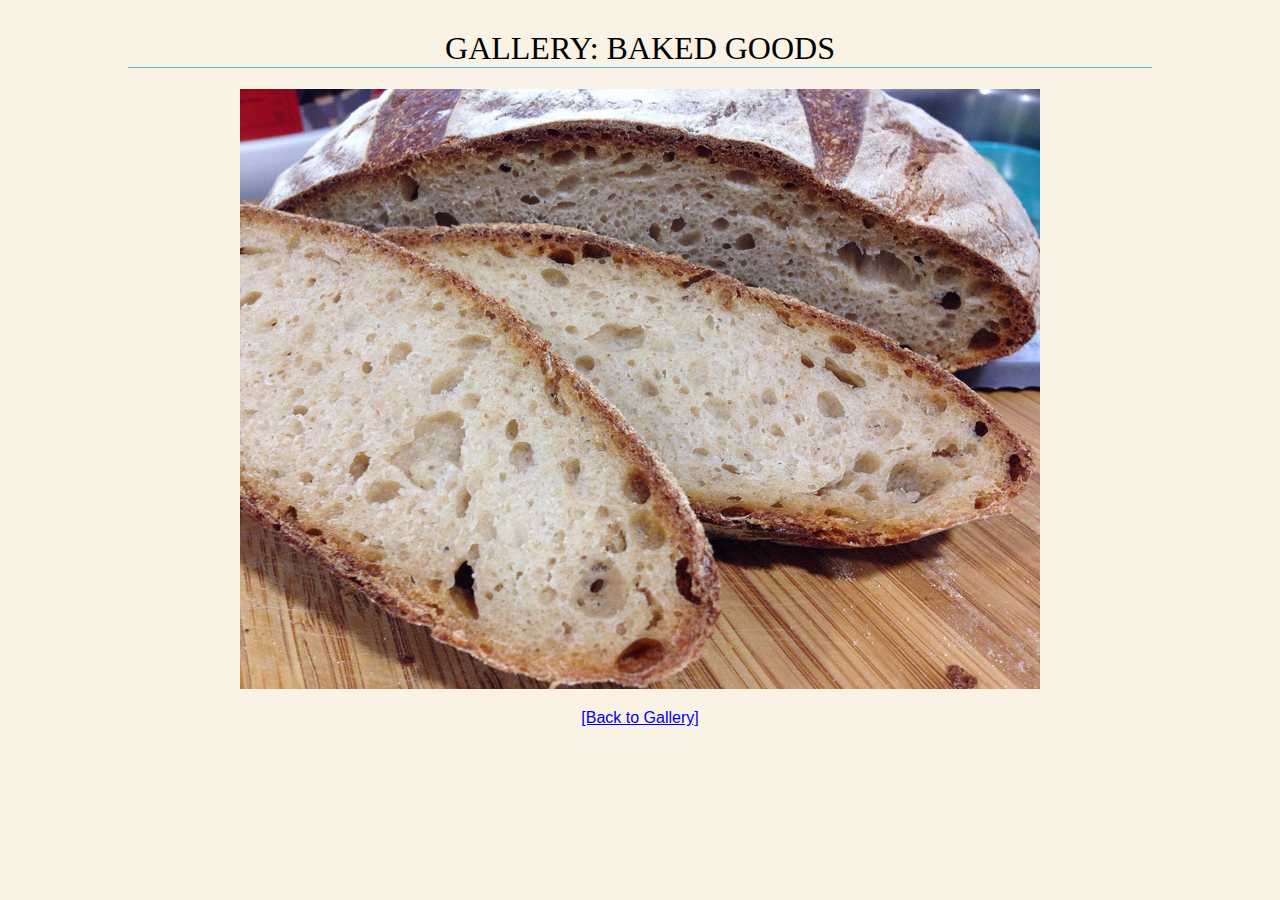
<file: ch7/gallery/bread.html>
<!doctype html>
<html>
<head>
<meta charset="UTF-8">
<title>Gallery: Baked Goods</title>
<style>
body {
  background-color: #faf2e4;
  margin: 0 10%;
  font-family: sans-serif;
  text-align: center;
  }

h1 {
  text-align: center;
  font-family: serif;
  font-weight: normal;
  text-transform: uppercase;
  border-bottom: 1px solid #57b1dc;
  margin-top: 30px;
}

h2 {
  color: #d1633c;
  font-size: 1em;
}
</style>

</head>

<body>

<h1>Gallery: Baked Goods</h1>
<p><img src="photos/bread-800.jpg" alt="close-up of sliced rustic bread" width="800" height="600"></p>
<p><a href="index.html">[Back to Gallery]</a></p>
</body>
</html>
</file>
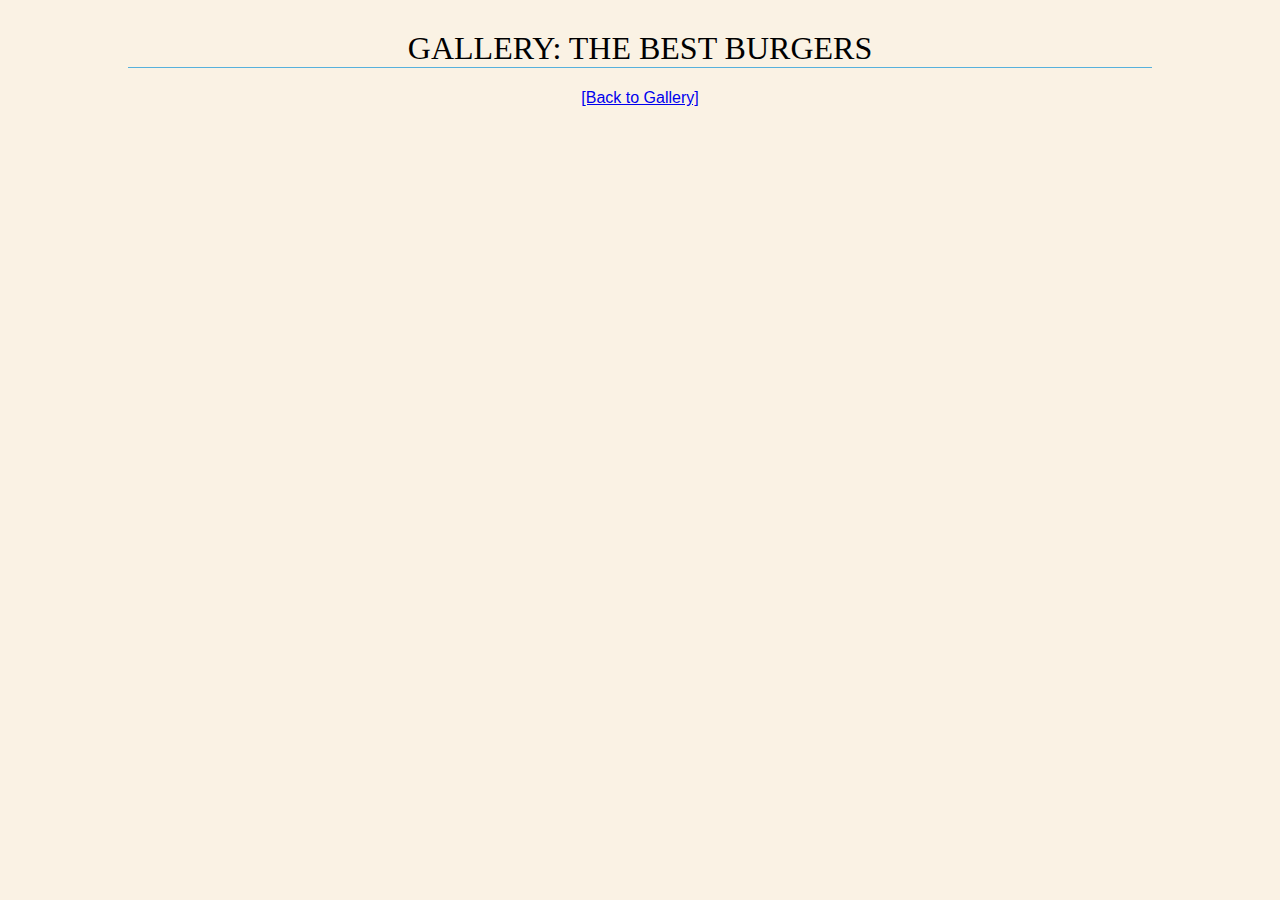
<file: ch7/gallery/burgers.html>
<!doctype html>
<html>
<head>
<meta charset="UTF-8">
<title>Gallery: Burgers</title>
<style>
body {
  background-color: #faf2e4;
  margin: 0 10%;
  font-family: sans-serif;
  text-align: center;
  }

h1 {
  text-align: center;
  font-family: serif;
  font-weight: normal;
  text-transform: uppercase;
  border-bottom: 1px solid #57b1dc;
  margin-top: 30px;
}

</style>

</head>

<body>

<h1>Gallery: The Best Burgers</h1>

<p></p>

<p><a href="index.html">[Back to Gallery]</a></p>

</body>
</html>
</file>
<file: styles.css>
body {
    margin: 0;
}
  
ul {
    position: fixed;
    width: 100%;
    z-index: 4;
    list-style-type: none;
    margin: 0;
    padding: 0;
    overflow: hidden;
    background-color: rgb(247, 247, 247);
    -webkit-box-shadow: 0px 5px 10px -2px rgba(0,0,0,0.45);
    -moz-box-shadow: 0px 5px 10px -2px rgba(0,0,0,0.45);
    box-shadow: 0px 5px 10px -2px rgba(0,0,0,0.45);
    text-align: center;
}
  
li {
    float: left;
    align-items: center;
    text-align: center;
}
  
li a {
    display: block;
    color: rgb(27, 27, 27);
    text-align: center;
    padding: 18px 22px;
    font-family: 'Work Sans', sans-serif;
    text-decoration: none;
    font-size: 17px;
}
  
li a:hover:not(.active) {
    background-color: rgb(214, 214, 214);
}
  
.image1 {
    margin: 0;
    float:left;
    width: 100%;
    height: auto;
    z-index: -2;
    position: fixed;
}

text1 {
    position: fixed;
    margin-top: 0px;
    margin-right: 350px;
    margin-left: 22px;
    color: rgb(29, 29, 29);
    font-size: 20px;
    font-family: 'Quicksand', sans-serif;
}

text2 {
    z-index: 2;
    bottom: 0;
    position: fixed;
    margin-top: 61%;
    margin-left: 13px;
    color: rgb(29, 29, 29);
    font-size: 15px;
    font-family: 'Work Sans', sans-serif;
    margin-right: 50px;
}

.square {
    height: 250px;
    width: 100%;
    margin-top: 20%;
    margin-left: 40%;
    position: fixed;
    border-radius: 15px;
    -webkit-box-shadow: 0px 5px 10px -2px rgba(0,0,0,0.45);
    -moz-box-shadow: 0px 5px 10px -2px rgba(0,0,0,0.45);
    box-shadow: 0px 5px 10px -2px rgba(0,0,0,0.45);
  }

  .square2 {
    height: 250px;
    width: 4000px;
    z-index:5;
    background-color: rgb(247, 247, 247);
    margin-top: 20%;
    margin-left: 60%;
    position: fixed;
  }
  

.image2 {
    margin-bottom: 65px;
    margin-right: 1700px;
    float:right;
    width: auto;
    height: 250px;
    position: fixed;
    border-radius: 10px;
    z-index: -6;
}
</file>
